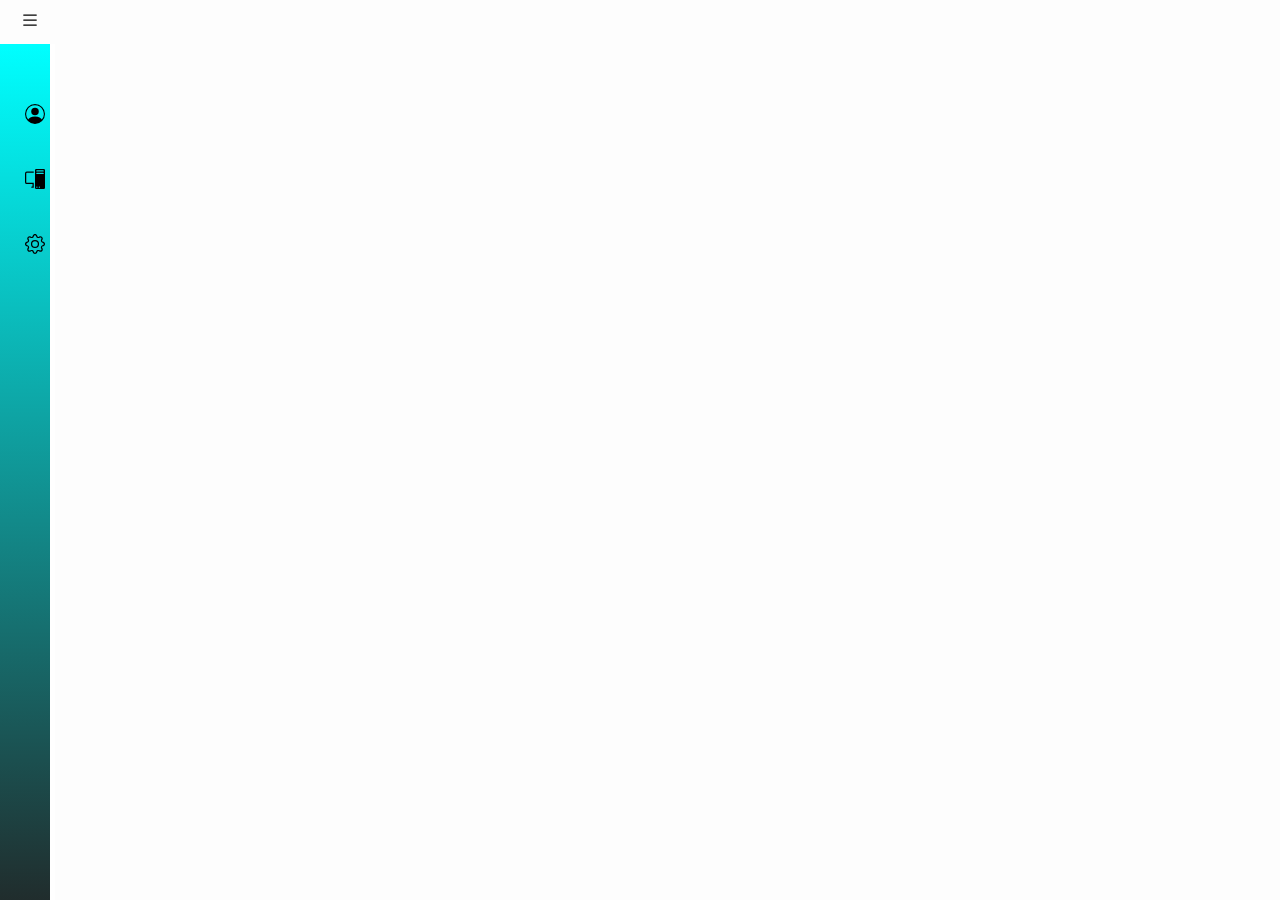
<file: 12-03-2024/index.html>
<!DOCTYPE html>
<html lang="en">
<head>
       <meta charset="UTF-8">
       <meta name="viewport" content="width=device-width, initial-scale=1.0">
       <title>Menu de Navegação</title>
       <link rel="stylesheet" href="css/style.css">
</head>
<body>
       <div><img src="bootstrap/list.svg" alt="Menu"></div>
       <nav class="menu-lateral">
              <ul class="menu">
       <li><span><img src="bootstrap/person-circle.svg" alt="person-circle"></span><a href="#">Conta</a></li>
       <li><span><img src="bootstrap/pc-display.svg" alt="pc-display"></span><a href="#">Sobre</a></li>
       <li><span><img src="bootstrap/gear.svg" alt="gear"></span><a href="#">Definição</a></li>
              </ul>
       </nav>
</body>
</html>
</file>
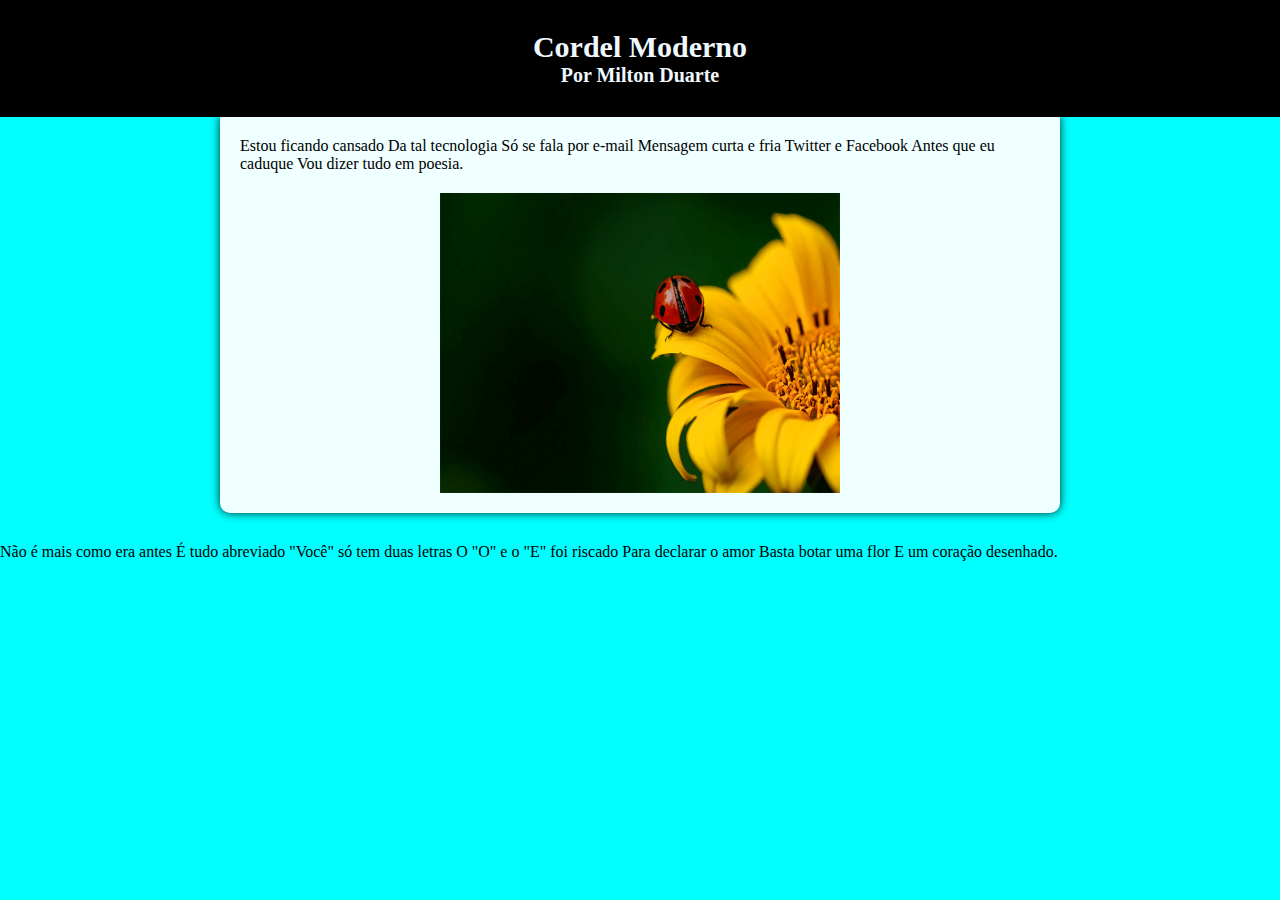
<file: d012/index.html>
<!DOCTYPE html>
<html lang="pt-ao">
<head>
    <meta charset="UTF-8">
    <meta name="viewport" content="width=device-width, initial-scale=1.0">
    <title>Poesia</title>
    <link rel="stylesheet" href="style.css">
</head>
<body>
    <header>
        <h1>Cordel Moderno</h1>
        <h4>Por Milton Duarte</h4>
    </header>
    <main>
        <p>Estou ficando cansado
            Da tal tecnologia
            Só se fala por e-mail
            Mensagem curta e fria
            Twitter e Facebook
            Antes que eu caduque
            Vou dizer tudo em poesia.
            </p>

            <div id="fundo">
                <img src="imagens/background003.png" alt="">
            </div>
    </main>
    <aside>
        Não é mais como era antes
É tudo abreviado
"Você" só tem duas letras
O "O" e o "E" foi riscado
Para declarar o amor
Basta botar uma flor
E um coração desenhado.
    </aside>
        
</body>
</html>
</file>
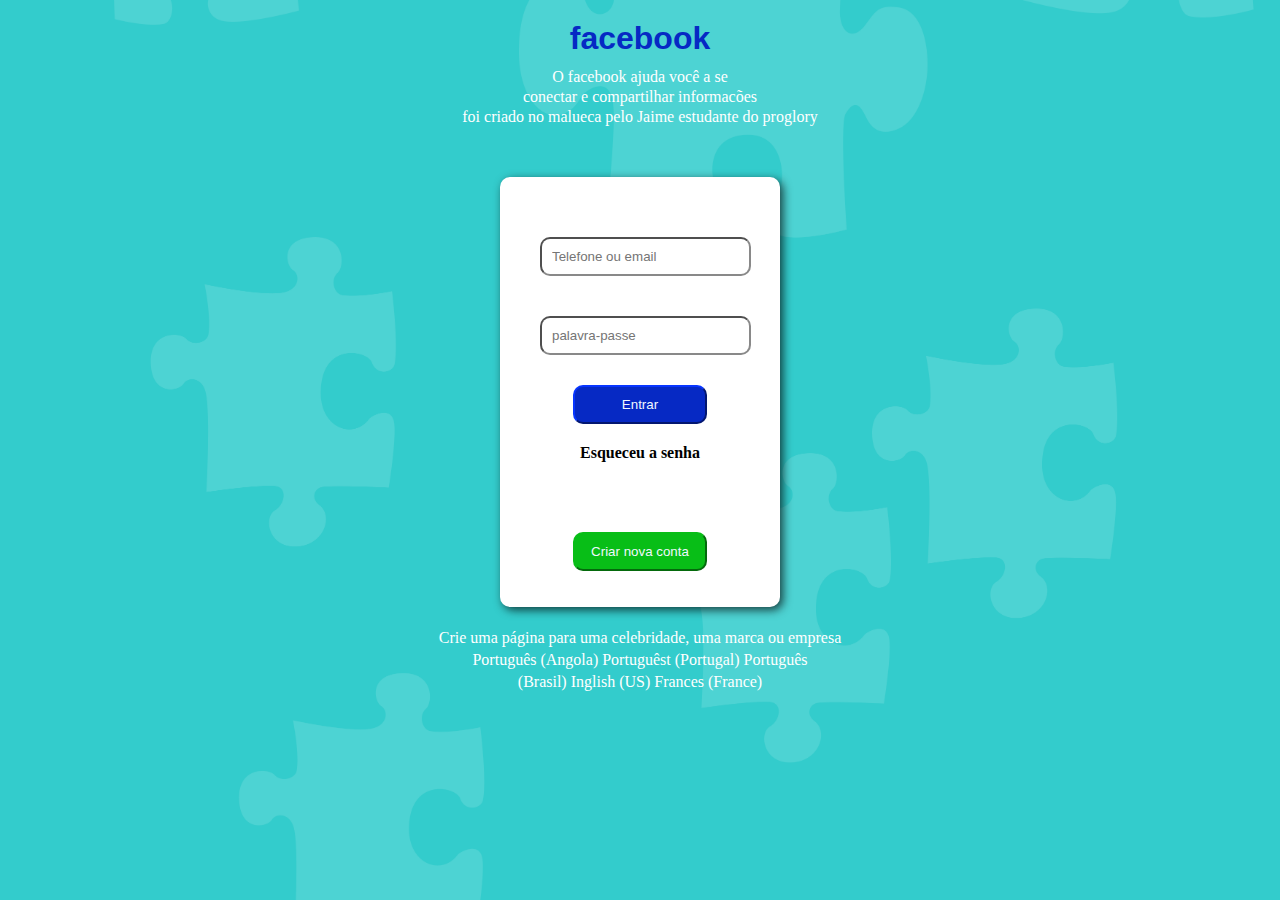
<file: 01-03-2024/facebook.html>
<!DOCTYPE html>
<html lang="pt-ao">
<head>
    <meta charset="UTF-8">
    <meta name="viewport" content="width=device-width, initial-scale=1.0">
    <link rel="shortcut icon" href="favoritos/Facebook.png" type="image/x-icon">
    <title>free.facebook.com</title>
    <link rel="stylesheet" href="estilo.css">
</head>
<body>
    <h1>facebook</h1>
    <div class="cabecalho" >
        <p>O facebook ajuda você a se</p>
        <p> conectar e compartilhar informacões </p> 
        <p>foi criado no malueca pelo Jaime estudante do proglory</p>
    </div>

    
        <div class="bott">
            <input type="Name/email" placeholder="Telefone ou email" id="nom">
            <input type="password" placeholder="palavra-passe" id="Pass">
            <input type="button" value="Entrar" id="Entrar">
            <a href="#" class="link-ajuda">Esqueceu a senha</a>
            <input type="button" value="Criar nova conta" class="nova">
        </div>
    
    <div class="rodape">
        <p>Crie uma página para uma celebridade, uma marca ou empresa</p>
        <p>Português (Angola) Portuguêst (Portugal) Português</p>
        <p>(Brasil) Inglish (US) Frances (France)</p>
    </div>
</body>
</html>
</file>
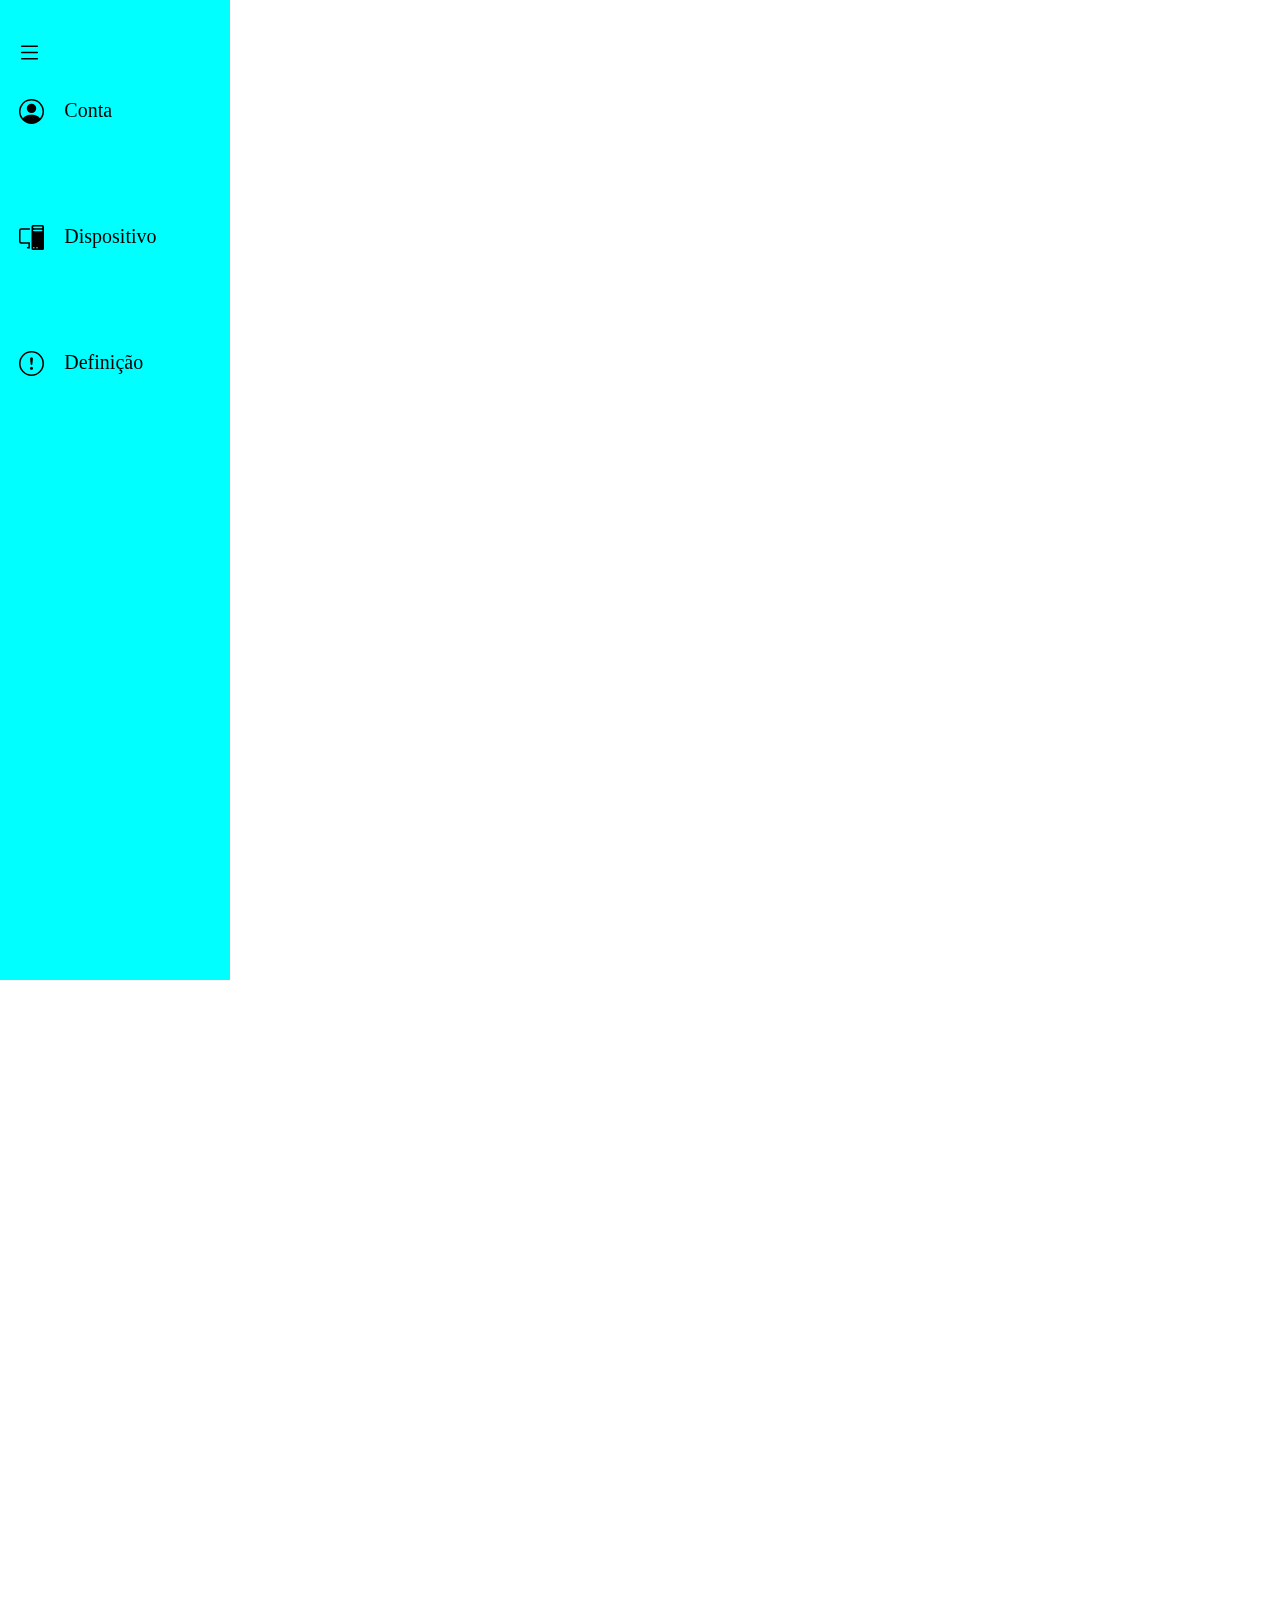
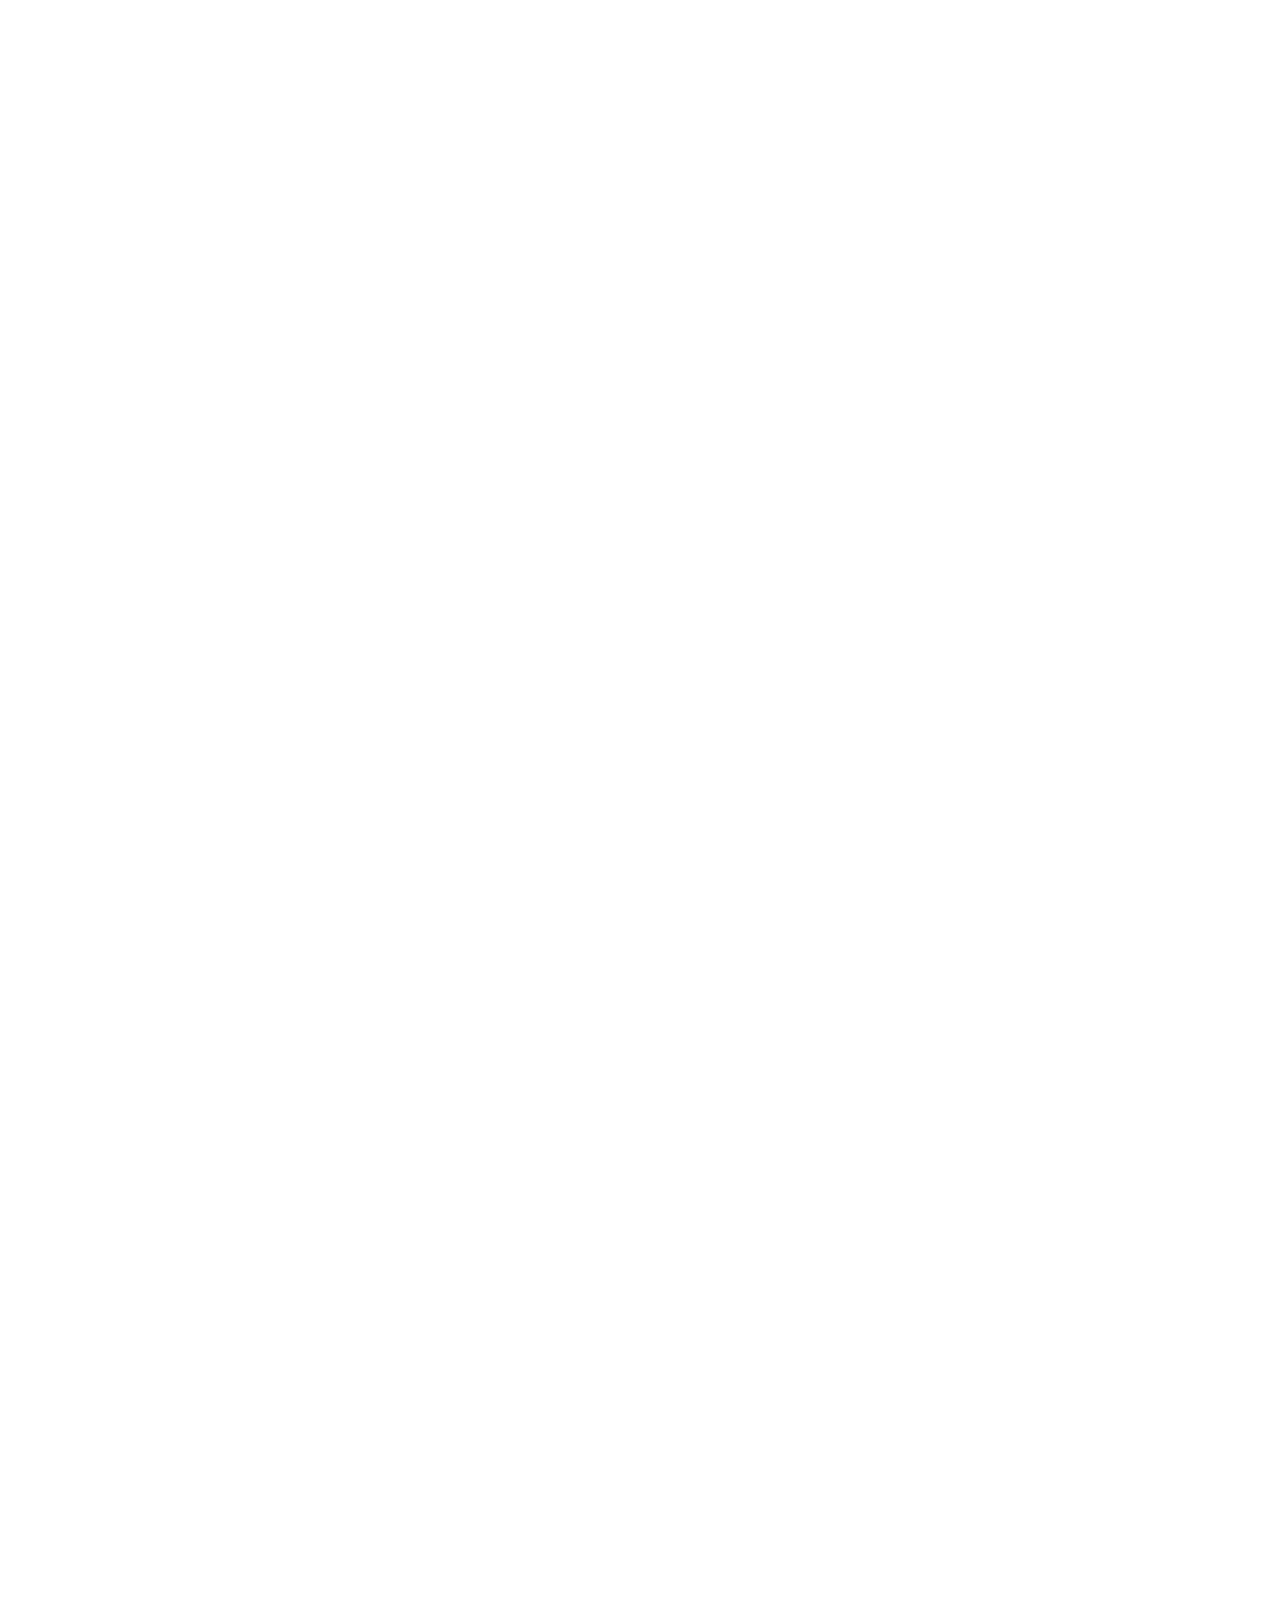
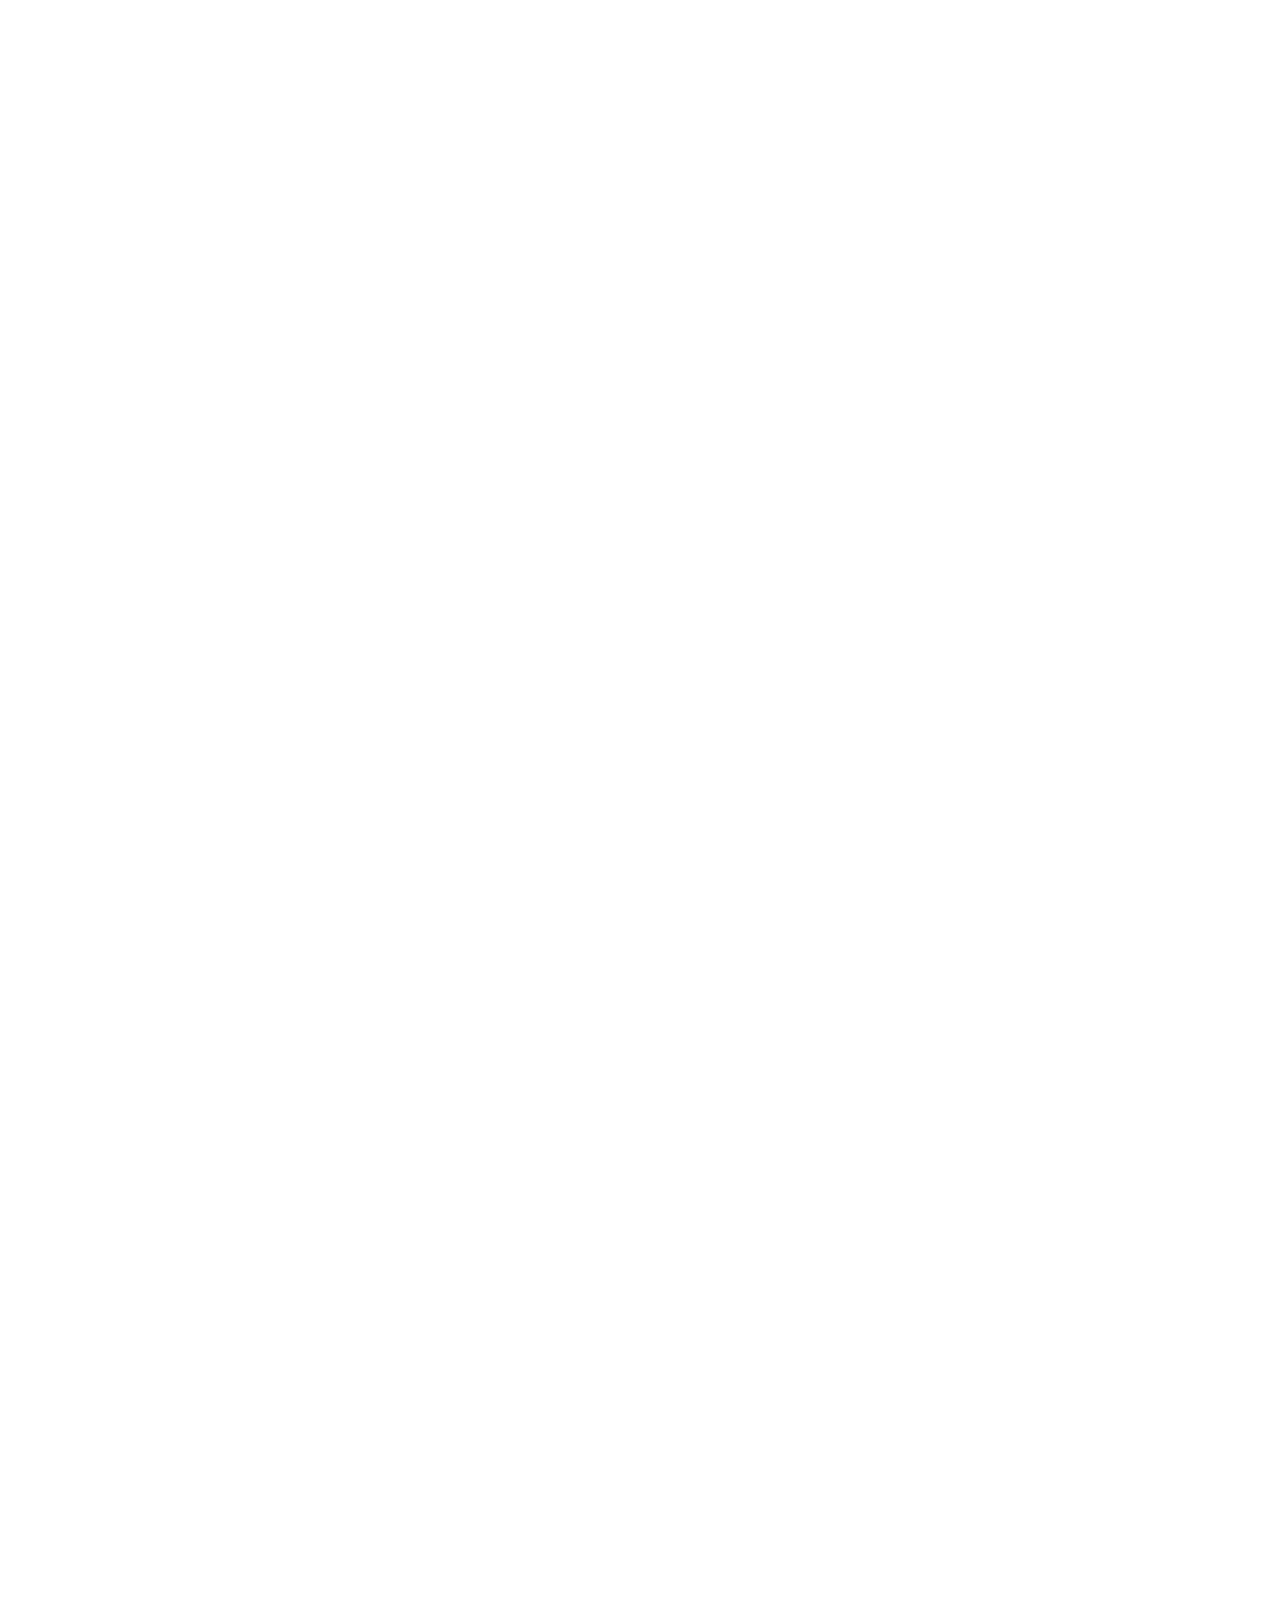
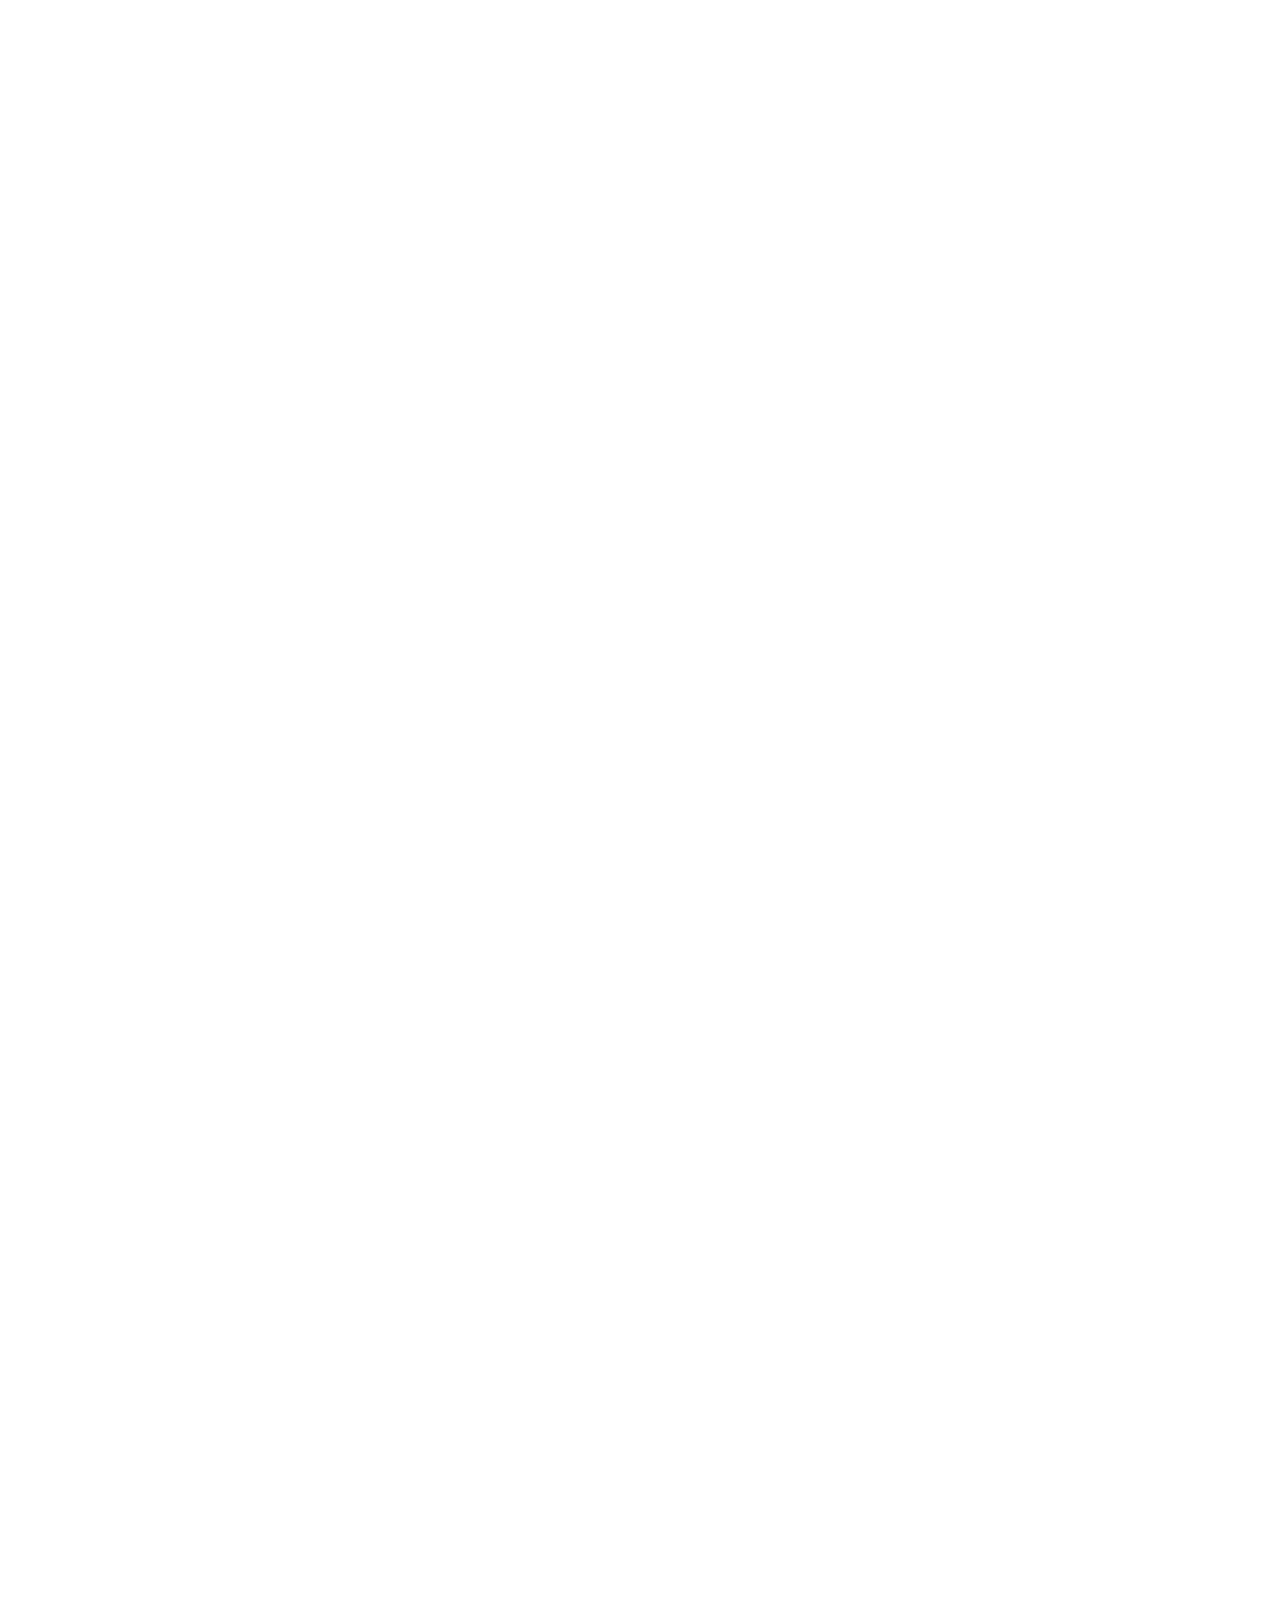
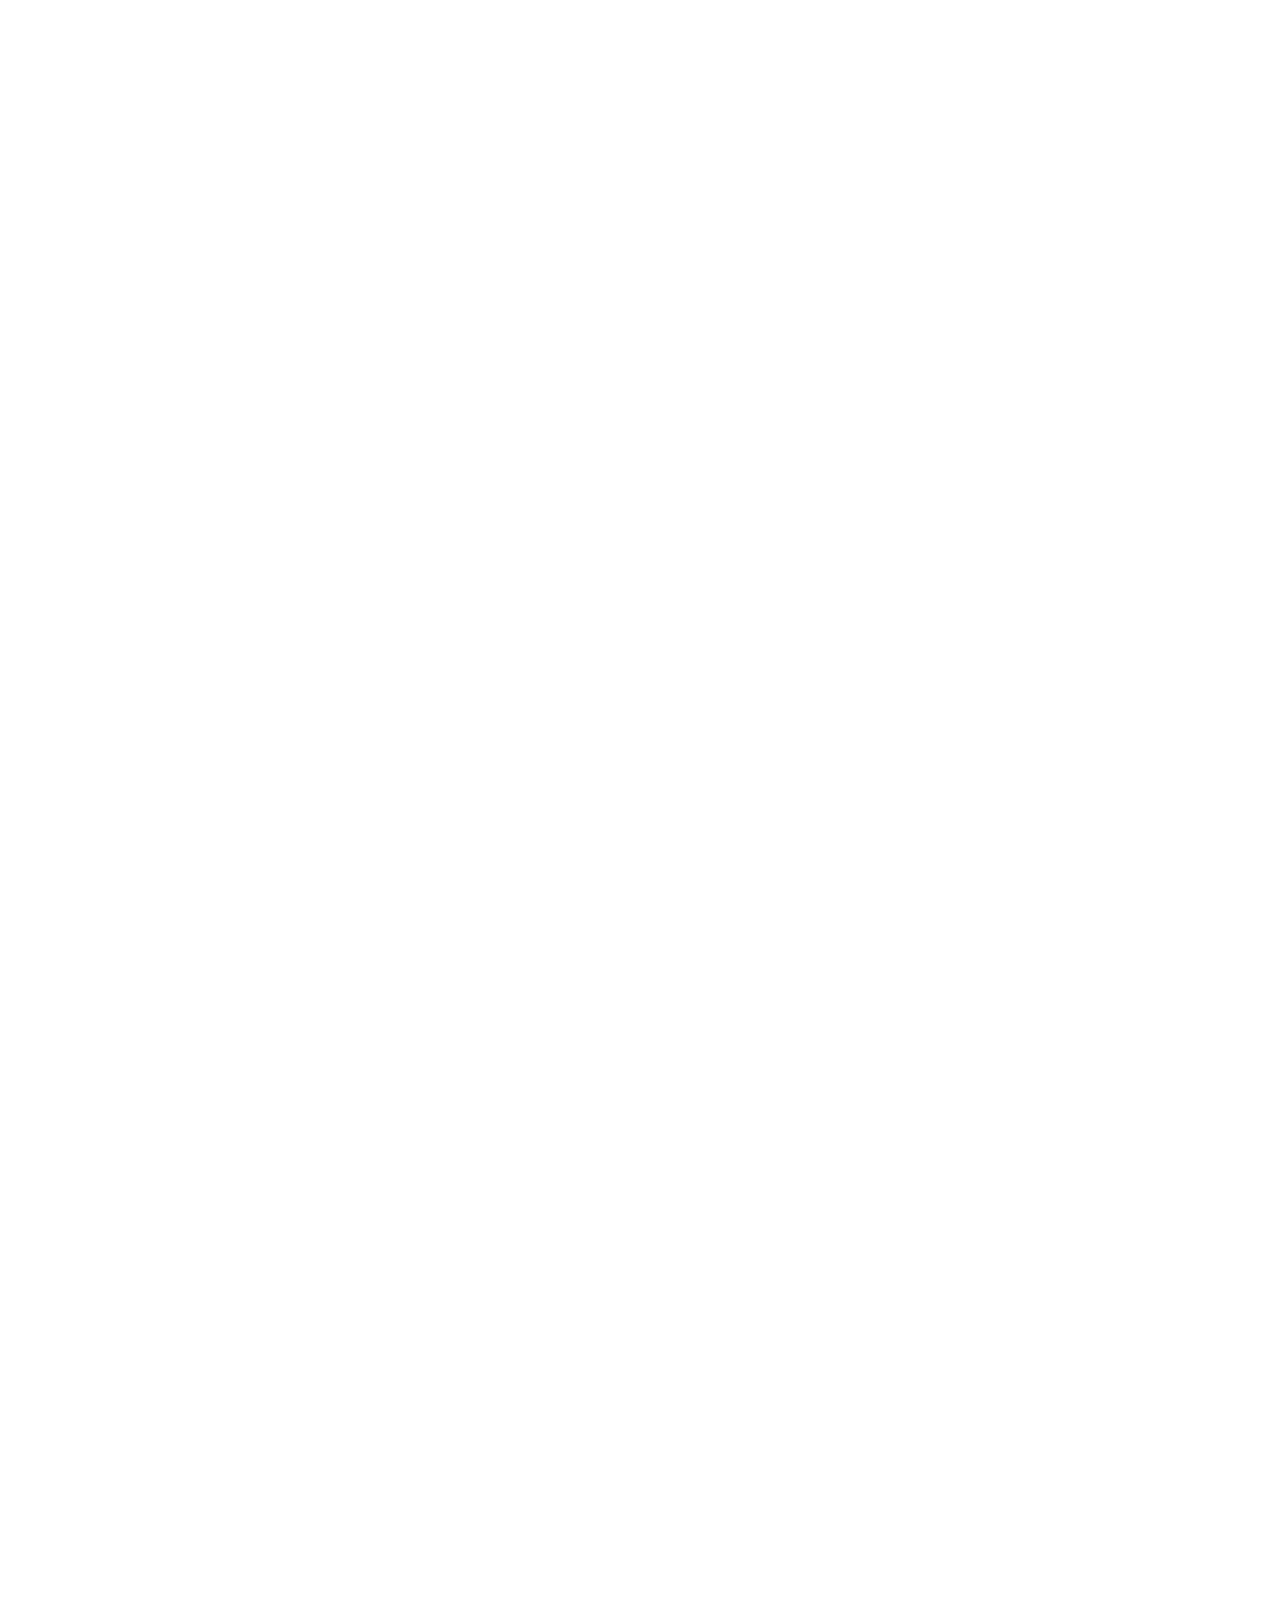
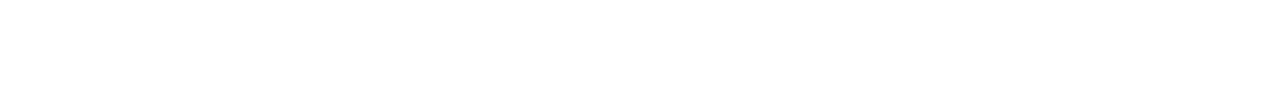
<file: 12-03-2024/ex001/menu.html>
<!DOCTYPE html>
<html lang="pt-ao">
<head>
       <meta charset="UTF-8">
       <meta name="viewport" content="width=device-width, initial-scale=1.0">
       <title>Menu</title>
       <link rel="stylesheet" href="style.css">
</head>
<body>
     
        <nav class="menu">
              <img src="bootstrap/list.svg" class="list" alt="list">
              <ul>
                     <li><img src="bootstrap/person-circle.svg" alt="perfil"><a href="#">Conta</a></li>
                     <li><img src="bootstrap/pc-display.svg" alt="pc"><a href="#">Dispositivo</a></li>
                     <li><img src="bootstrap/notificação .svg" alt="notificação"><a href="#">Definição</a></li>
              </ul>
       </nav>
</body>
</html>
</file>
<file: 12-03-2024/css/style.css>
body{
       height: 90vh;
       background-color: #fdfdfd;
   }

*{
       margin: 0;
       padding: 0;
       box-sizing: border-box;
       font-family: 'Trebuchet MS', 'Lucida Sans Unicode', 'Lucida Grande', 'Lucida Sans', Arial, sans-serif;
   }

   .menu-lateral{
       width: 50px;
       height: 100vh;
       background-color: aqua;
       position: fixed;
       padding: 40px 0px 40px 1%;
       list-style: none;
       box-shadow: 5px 0 0 #ffffff;
       
       overflow: hidden;
       transition: .2s;

       background-image: linear-gradient(to bottom, #00ffff, #222222);
   }

   ul{
       height: 50%;
       list-style-type: none;
       width: 300px;
   }

   li{
       padding: 20px 4%;
       font-size: 18px;
       display: flex;
       border-top-left-radius: 10px;
       border-bottom-left-radius: 10px;
       transition: .2s;
   }
   li:hover{
       background-color: white;
       
   }

   a{
       color: #000;
       text-decoration: none;
       padding-left:12px;
   }

   .menu-lateral:hover{
       width: 150px;
   }
   
   ul img{
       cursor: pointer;
   }

   div{
       padding: 10px;
       cursor: pointer;
       margin-left: 10px;
   }

   img{
       height: 20px;
   }
</file>
<file: d012/style.css>
*{
    padding: 0px;
    margin: 0px;
}
body{
    background-color: aqua;
   /* background-image: url(imagens/background001.jpg);
    background-attachment: fixed;
    background-repeat: no-repeat;
    background-size: cover;
    background-position: center center;*/
}

header{
    background-color: black;
    padding: 30px;
    text-align: center;
}

h1{
    font-size: 30px;
    font-family: Lucida Calligraphy;
    color: aliceblue;
}
h4{
    font-family: Lucida Bright;
    font-size: 20px;
    color: aliceblue;
}

img{
    padding-top: 20px;
    display: block;
    margin: auto;
    height: 50%;
    width: 50%;
}

main{
    background-color: aliceblue;
    min-width: 300px; /*Largura minima do corpo*/
    max-width: 800px;

    margin: auto;
    margin-bottom: 30px;
    padding: 20px;
    box-shadow: 0px 0px 10px rgba(0, 0, 0, 0.836);
    background-color: azure ;
    border-bottom-left-radius: 10px;
    border-bottom-right-radius: 10px;
}
}

aside{
    background-color: rgba(0, 0, 0, 0.74);
    padding: 10px;
}
</file>
<file: 01-03-2024/estilo.css>
body{
    background-image: url(favoritos/Sem.png);
    background-repeat: no-repeat;
    background-size: cover;
    background-attachment: fixed;
    background-position: center center;

}


*{
    padding: 0;
    margin: 0;
}

h1{
    text-align: center;
    font-family: 'Trebuchet MS', 'Lucida Sans Unicode', 'Lucida Grande', 'Lucida Sans', Arial, sans-serif;
    padding-top: 20px;
    color: rgb(6, 41, 196);
}

.cabecalho{
    color: white;
    text-align: center;
    margin-top: 10px;
    line-height: 20px;
    

}

div.bott{
    display: block;
    margin: auto;
    padding: 40px;
    width:300px;
    margin-top: 50px;
    background-color: rgb(255, 255, 255);
    height: 350px;
    border-radius: 10px;
    box-shadow: 3px 3px 10px rgba(0, 0, 0, 0.705);
    max-width: 200px;
}

input{
    border-color: rgba(0, 0, 0, 0.692);
    border-radius: 10px;
    width: 14em;
    display: block;
    margin: auto;

    left: 30%;
    top: 10%;
    max-width: 350px;
}
#nom{
    margin-bottom: 40px;
    padding: 10px;
    margin-top: 20px;
}

#Pass{
    margin-bottom: 20px;
    padding: 10px;
}

#Entrar{
    color: aliceblue;
    margin-bottom: 20px;
    padding: 10px;
    width: 10em;
    margin-top: 30px;
    cursor: pointer;
    border-color: rgb(6, 41, 196);
    background-color: rgb(6, 41, 196);
}

.nova{
    color: aliceblue;
    width: 10em;
    padding: 10px;
    margin-top: 70px;
    cursor: pointer;
    border-color: rgb(8, 190, 23);
    background-color: rgb(8, 190, 23);
}

a{
    display: block;
    text-align: center;
    text-decoration: none;
    color: rgb(0, 0, 0);
    font-weight: bold;
}

a:hover{
    text-decoration: underline;
}

.rodape{
    color: white;
    text-align: center;
    margin-top: 20px;
    line-height: 22px;
}
</file>
<file: 12-03-2024/ex001/style.css>
body{
       height: 900vh;
}

*{
       padding: 0;
       margin: 0;
      
}
.list{
       margin-left: 17px;
       margin-bottom: 10px;
       cursor: pointer;
}

.menu{
       background-color: aqua;
       width: 6%;
       height: 100vh;
       padding: 40px  0 40px;
       position: fixed;
       top: 0;
       left: 0;
       box-shadow: 4px 0 0 rgb(255, 255, 255) ;

       overflow: hidden;
       transition: .2s;
}

ul{
       margin-left: 15px;
}

li{
       list-style: none;
       height: 16px;
       font-size: 15pt;
       padding: 20px 2%;
       display: flex;
       margin-bottom: 70px;
}

li:hover{
       background-color: rgb(255, 255, 255);
       border-top-left-radius: 10px;
       border-bottom-left-radius: 10px;
       transition: .2s;
}
img{
       height: 25px;
}

a{
       color: black;
       text-decoration: none;
       margin-left: 20px;
}

.menu:hover{
       width: 18%;
       
   }
</file>
